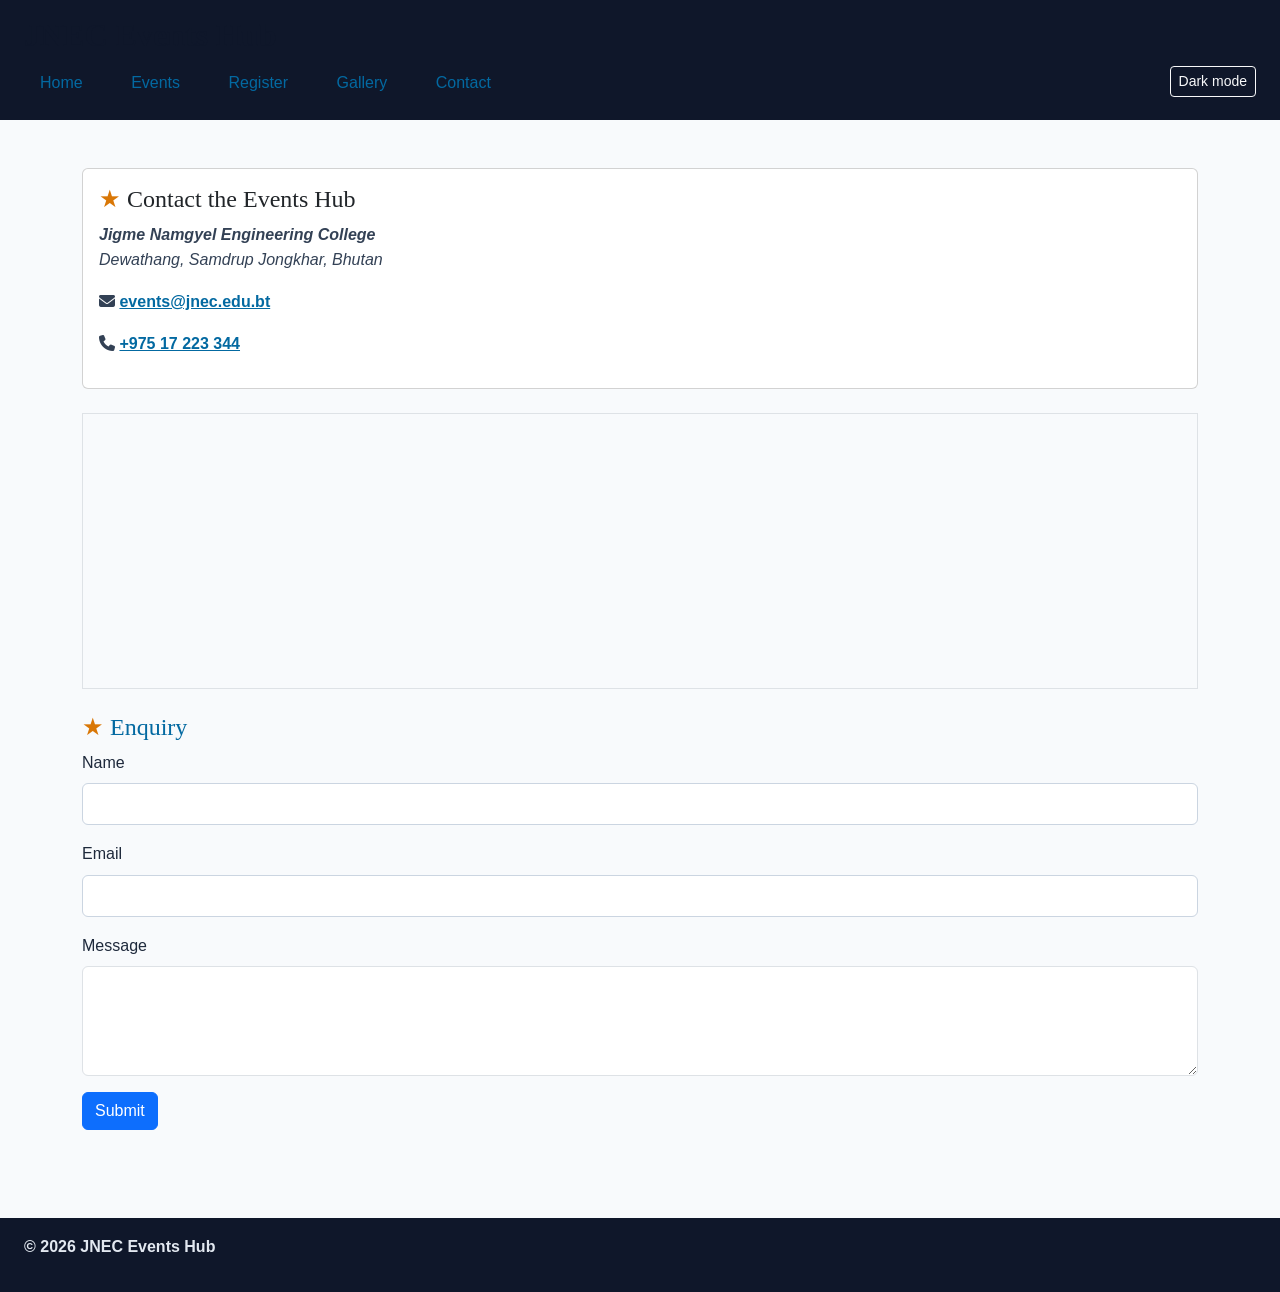
<file: contact.html>
<!DOCTYPE html> 
 <html lang="en"> 
 <head> 
   <meta charset="UTF-8"> 
   <meta name="viewport" content="width=device-width, initial-scale=1.0"> 
   <title>JNEC Events Hub — Contact</title> 
   <link 
href="https://cdn.jsdelivr.net/npm/bootstrap@5.3.3/dist/css/bootstrap.min.css" 
rel="stylesheet"> 
   <link rel="stylesheet" 
href="https://cdnjs.cloudflare.com/ajax/libs/font-awesome/6.5.2/css/all.min.css"> 
   <link rel="stylesheet" href="css/styles.css"> 
 </head> 
 <body> 
   <header id="top"> 
  <h1>JNEC Events Hub</h1> 
  <button type="button" id="darkToggle" class="btn btn-sm btn-outline-light">Dark 
mode</button> 
  <nav> 
    <a href="index.html">Home</a> 
    <a href="events.html">Events</a> 
    <a href="register.html">Register</a> 
    <a href="gallery.html">Gallery</a> 
    <a href="contact.html">Contact</a> 
  </nav> 
   </header> 
   <main> 
  <div class="container py-4"> 
    <div class="card mb-4"> 
      	<div class="card-body"> 
        <h2 class="card-title">Contact the Events Hub</h2> 
        <p>Jigme Namgyel Engineering College<br> 
           	Dewathang, Samdrup Jongkhar, Bhutan</p> 
        <p><i class="fa-solid fa-envelope"></i> 
           	<a href="mailto:events@jnec.edu.bt">events@jnec.edu.bt</a></p> 
        <p><i class="fa-solid fa-phone"></i> 
           	<a href="tel:+97517223344">+975 17 223 344</a></p> 
      	</div> 
    </div> 
    <div class="border p-2 mb-4"> 
      	<iframe 
src="https://www.openstreetmap.org/export/embed.html?bbox=91.44,26.85,91.48,26.88" 
              width="100%" height="250" title="Campus map"></iframe> 
    </div> 
 
    <h2>Enquiry</h2> 
    <form action="#" method="post" id="enquiryForm"> 
      	<div class="mb-3"> 
        <label for="enq-name" class="form-label">Name</label> 
        <input type="text" class="form-control" id="enq-name" name="name"> 
      	</div> 
      	<div class="mb-3"> 
        <label for="enq-email" class="form-label">Email</label> 
        <input type="text" class="form-control" id="enq-email" name="email"> 
      	</div> 
      	<div class="mb-3"> 
        <label for="enq-message" class="form-label">Message</label> 
        <textarea class="form-control" id="enq-message" name="message" 
rows="4"></textarea> 
      	</div> 
      	<button type="submit" class="btn btn-primary">Submit</button> 
    </form> 
  </div> 
   </main> 
   <footer> 
  <p>&copy; <span id="year"></span> JNEC Events Hub</p> 
   </footer> 
   <script 
src="https://cdn.jsdelivr.net/npm/bootstrap@5.3.3/dist/js/bootstrap.bundle.min.js"></script> 
   <script src="js/main.js"></script> 
 </body> 
 </html>
</file>
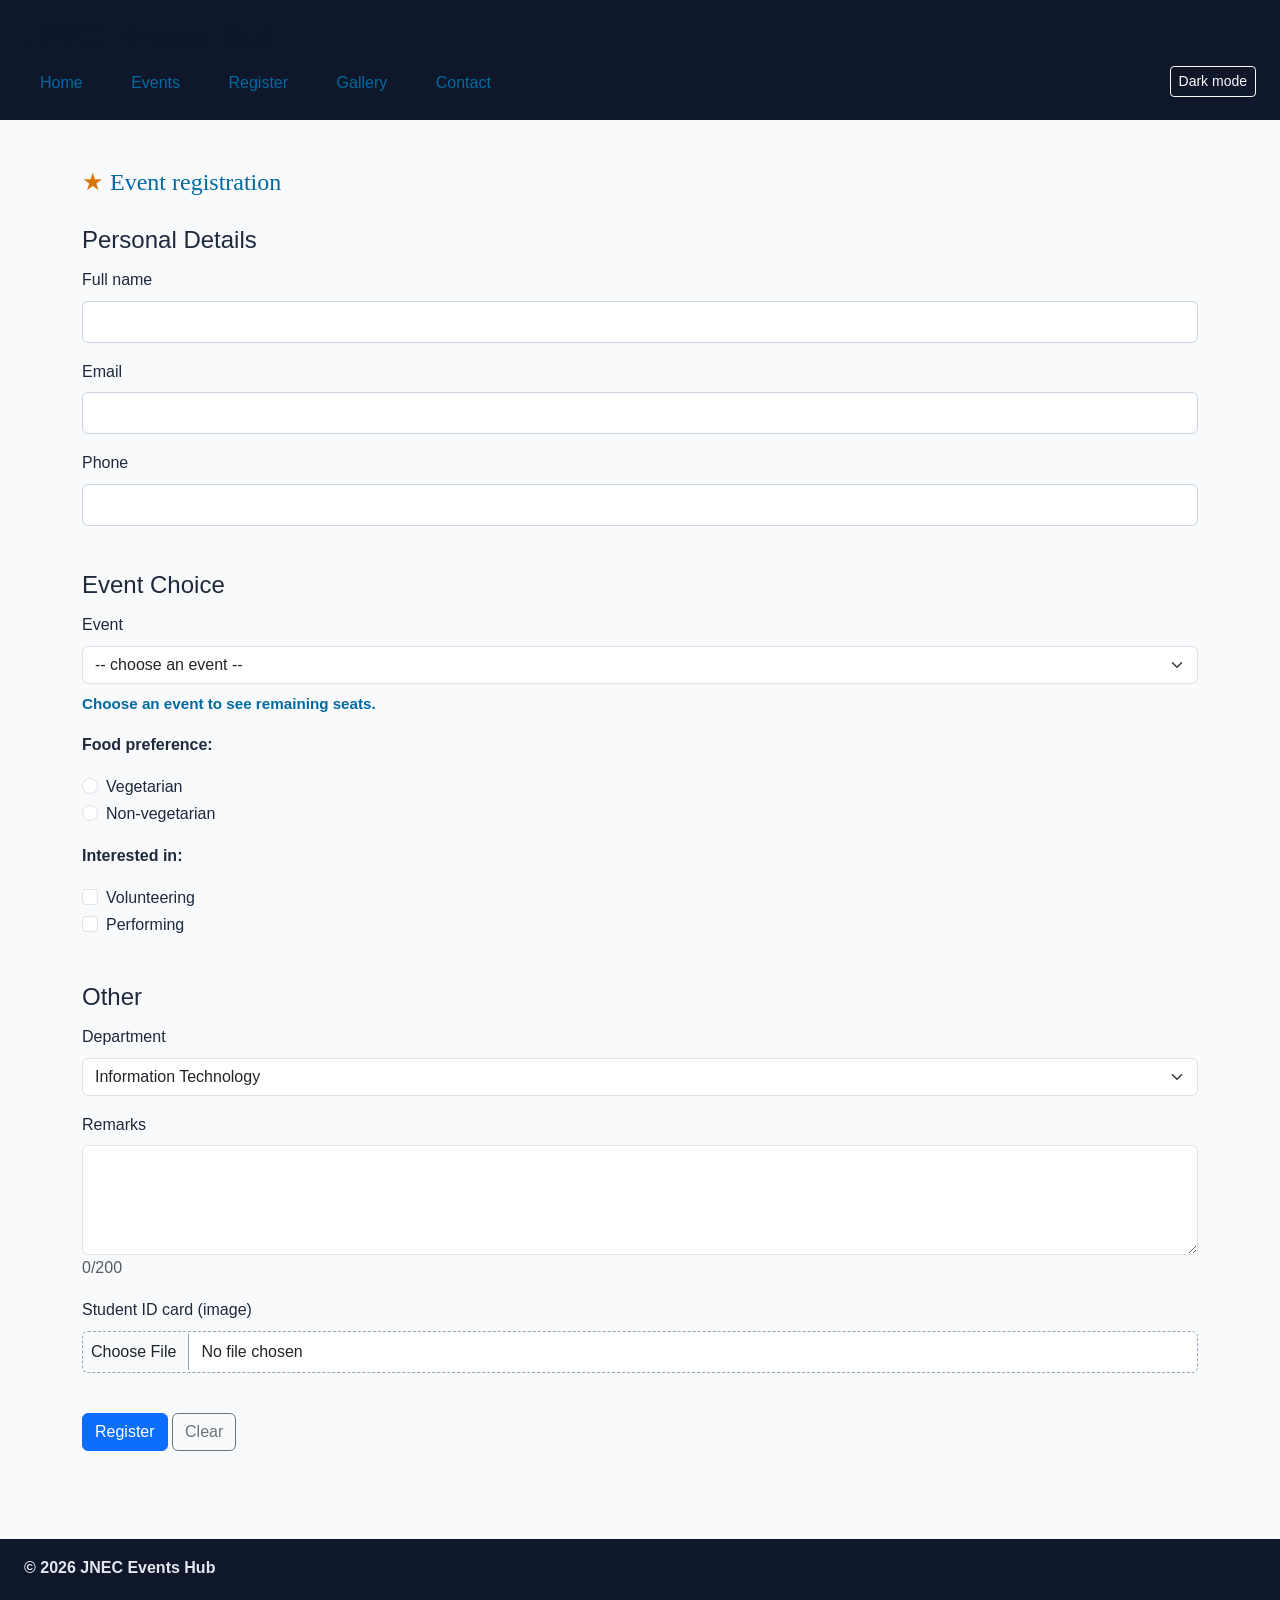
<file: register.html>
<!DOCTYPE html> 
 <html lang="en"> 
 <head> 
   <meta charset="UTF-8"> 
   <meta name="viewport" content="width=device-width, initial-scale=1.0"> 
   <title>JNEC Events Hub — Register</title> 
   <link 
href="https://cdn.jsdelivr.net/npm/bootstrap@5.3.3/dist/css/bootstrap.min.css" 
rel="stylesheet"> 
   <link rel="stylesheet" 
href="https://cdnjs.cloudflare.com/ajax/libs/font-awesome/6.5.2/css/all.min.css"> 
   <link rel="stylesheet" href="css/styles.css"> 
 </head> 
 <body> 
   <header id="top"> 
  <h1>JNEC Events Hub</h1> 
  <button type="button" id="darkToggle" class="btn btn-sm btn-outline-light">Dark 
mode</button> 
  <nav> 
    <a href="index.html">Home</a> 
    <a href="events.html">Events</a> 
    <a href="register.html">Register</a> 
    <a href="gallery.html">Gallery</a> 
    <a href="contact.html">Contact</a> 
  </nav> 
   </header> 
 
   <main> 
  <div class="container py-4"> 
    <h2 class="mb-4">Event registration</h2> 

    <form action="#" method="post" enctype="multipart/form-data" id="regForm"> 
	      	<fieldset class="mb-4"> 
        <legend>Personal Details</legend> 
        <div class="mb-3"> 
          <label for="fullname" class="form-label">Full name</label> 
          <input type="text" class="form-control" id="fullname" name="fullname"> 
          <span id="err-fullname" class="error"></span> 
        </div> 
        <div class="mb-3"> 
          <label for="email" class="form-label">Email</label> 
          <input type="text" class="form-control" id="email" name="email"> 
          <span id="err-email" class="error"></span> 
        </div> 
        <div class="mb-3"> 
          <label for="phone" class="form-label">Phone</label> 
          <input type="text" class="form-control" id="phone" name="phone"> 
          <span id="err-phone" class="error"></span> 
        </div> 
	      	</fieldset> 
 
	      	<fieldset class="mb-4"> 
        <legend>Event Choice</legend> 
        <div class="mb-3"> 
          <label for="event_id" class="form-label">Event</label> 
          <select class="form-select" id="event_id" name="event_id"> 
	            	<option value="">-- choose an event --</option> 
	            	<option value="1">Tech Week Hackathon</option> 
	            	<option value="2">Losar Festival Night</option> 
	            	<option value="3">Inter-College Football</option> 
	            	<option value="4">Robotics Workshop</option> 
          </select> 
          <span id="err-event_id" class="error"></span> 
          <p id="seatsHint" class="seats-hint mt-2">Choose an event to see remaining 
seats.</p> 
        </div> 
        <p>Food preference:</p> 
        <div class="form-check"> 
          <input class="form-check-input" type="radio" id="veg" name="food" 
value="veg"> 
          <label class="form-check-label" for="veg">Vegetarian</label> 
        </div> 
        <div class="form-check mb-3"> 
          <input class="form-check-input" type="radio" id="nonveg" name="food" 
value="nonveg"> 
          <label class="form-check-label" for="nonveg">Non-vegetarian</label> 
        </div> 
        <span id="err-food" class="error"></span> 
        <p>Interested in:</p> 
        <div class="form-check"> 

          <input class="form-check-input" type="checkbox" id="volunteer" 
name="interests" value="volunteer"> 
          <label class="form-check-label" for="volunteer">Volunteering</label> 
        </div> 
        <div class="form-check mb-3"> 
          <input class="form-check-input" type="checkbox" id="perform" 
name="interests" value="perform"> 
          <label class="form-check-label" for="perform">Performing</label> 
        </div> 
        <span id="err-interests" class="error"></span> 
	      	</fieldset> 
 
	      	<fieldset class="mb-4"> 
           <legend>Other</legend> 
        <div class="mb-3"> 
          <label for="department" class="form-label">Department</label> 
          <select class="form-select" id="department" name="department"> 
	            	<option value="it">Information Technology</option> 
	            	<option value="civil">Civil</option> 
	            	<option value="electrical">Electrical</option> 
          </select> 
        </div> 
        <div class="mb-3"> 
          <label for="remarks" class="form-label">Remarks</label> 
          <textarea class="form-control" id="remarks" name="remarks" rows="4" 
maxlength="200"></textarea> 
          <span id="charCount" class="text-muted">0/200</span> 
        </div> 
        <div class="mb-3"> 
          <label for="id_card" class="form-label">Student ID card (image)</label> 
          <input class="form-control" type="file" id="id_card" name="id_card"> 
        </div> 
	      	</fieldset> 
 
	      	<button type="submit" class="btn btn-primary">Register</button> 
	      	<button type="reset" class="btn btn-outline-secondary">Clear</button> 
    </form> 
  </div> 
   </main> 
 
   <footer> 
  <p>&copy; <span id="year"></span> JNEC Events Hub</p> 
   </footer> 
   <script 
src="https://cdn.jsdelivr.net/npm/bootstrap@5.3.3/dist/js/bootstrap.bundle.min.js"></script> 
   <script src="js/main.js"></script> 
   <script src="js/validate.js"></script> 
 </body> 
 </html>
</file>
<file: css/styles.css>
/* FILE: css/styles.css — Practical III (CSS & Bootstrap) */ 
 
 body { 
   font-family: "Segoe UI", Arial, sans-serif; 
   margin: 0; 

   color: rgb(30, 41, 59); 
   background: #f8fafc; 
   font-size: 16px; 
   line-height: 1.6; 
 } 
 
 header { 
   background: #546a9e; 
   color: white; 
   padding: 16px 24px; 
 } 
 
 nav a { 
   color: #7dd3fc; 
   margin-right: 12px; 
   text-decoration: none; 
   display: inline-block; 
   padding: 8px 16px; 
 } 
 
 footer { 
   background: #0f172a; 
   color: #e2e8f0; 
   padding: 16px 24px; 
   margin-top: 40px; 
 } 
 
 main { 
   padding: 24px; 
 } 
 
 /* simple selectors */ 
 h1 { color: #0f172a; font-weight: 700; font-size: 2rem; } 
 h2 { color: #0369a1; font-size: 1.5rem; text-align: left; } 
 .intro { background: #f8fafc; } 
 #welcome { padding: 24px; } 
 p.intro { font-size: 1.05rem; } 
 h1, h2, h3 { font-family: Georgia, serif; } 
 
 /* combinators */ 
 nav a { text-decoration: none; } 
 main > section { margin-bottom: 24px; } 
 h2 + p { font-style: italic; } 
 h2 ~ p { color: #334155; } 
 
 /* pseudo-classes */ 
 nav a:hover { color: #38bdf8; } 
 input:focus { outline: 2px solid #0369a1; } 
 input:checked + label { font-weight: 700; } 

 tr:nth-child(even) { background: #f1f5f9; } 
 
 a:link { color: #0369a1; } 
 a:visited { color: #7c3aed; } 
 a:hover { color: #0ea5e9; } 
 a:active { color: #b91c1c; } 
 
 /* original pseudo-class (Activity 5) */ 
 button:hover { 
   opacity: 0.9; 
 } 
 
 /* pseudo-elements */ 
 p::first-line { font-weight: bold; } 
 .intro::first-letter { 
   font-size: 1.6em; 
   color: #0369a1; 
 } 
 h2::before { content: "★ "; color: #d97706; } 
 li::marker { color: #059669; } 
 ::selection { color: #7f1d1d; background: #fde68a; } 
 
 /* attribute selectors */ 
 a[target="_blank"] { color: #d97706; } 
 input[type="file"] { border: 1px dashed #94a3b8; padding: 8px; } 
 input[type="text"] { border: 1px solid #cbd5e1; padding: 8px; } 
 
 /* original attribute selector (Activity 5) */ 
 input[type="checkbox"] { 
   accent-color: #0369a1; 
 } 
 
 .highlight { color: crimson; } 
 .intro p { 
   text-indent: 2em; 
   text-align: justify; 
 } 
 .sold-out { 
   text-decoration: line-through; 
   text-decoration-color: #ef4444; 
   text-decoration-style: solid; 
 } 
 .hero-title { 
   letter-spacing: 0.04em; 
   word-spacing: 0.1em; 
 } 
 em { font-style: italic; } 
 header { background-color: #0f172a; } 
 

 .intro { 
   margin: 24px 16px 32px 16px; 
   padding: 20px; 
   border: 1px solid #e2e8f0; 
   background: white; 
 } 
 section { 
   margin-bottom: 28px; 
   padding-left: 8px; 
 } 
 
 .admin-only { display: none; } 
 .badge { display: inline; } 
 .event-card { display: block; } 
 
 .error { color: #b91c1c; font-size: 0.9rem; display: block; margin-top: 0.25rem; } 
 
 .sold-out-card { opacity: 0.85; } 
 .sold-out-card .card-title { text-decoration: line-through; } 
 
 #darkToggle { 
   float: right; 
   margin-top: 4px; 
 } 
 
 body.dark { 
   background: #0f172a; 
   color: #e2e8f0; 
 } 
 body.dark header, 
 body.dark footer { 
   background: #020617; 
 } 
 body.dark .card, 
 body.dark .intro { 
   background: #1e293b; 
   color: #e2e8f0; 
   border-color: #334155; 
 } 
 body.dark h1, 
 body.dark h2 { 
   color: #7dd3fc; 
 } 
 
 .seats-hint { 
   font-size: 0.95rem; 
   color: #0369a1; 
 } 
 
 img { max-width: 100%; height: auto; } 
 
 @media (max-width: 600px) { 
   nav a { 
  display: block; 
  margin: 4px 0; 
   } 
   body { font-size: 15px; } 
 }
</file>
